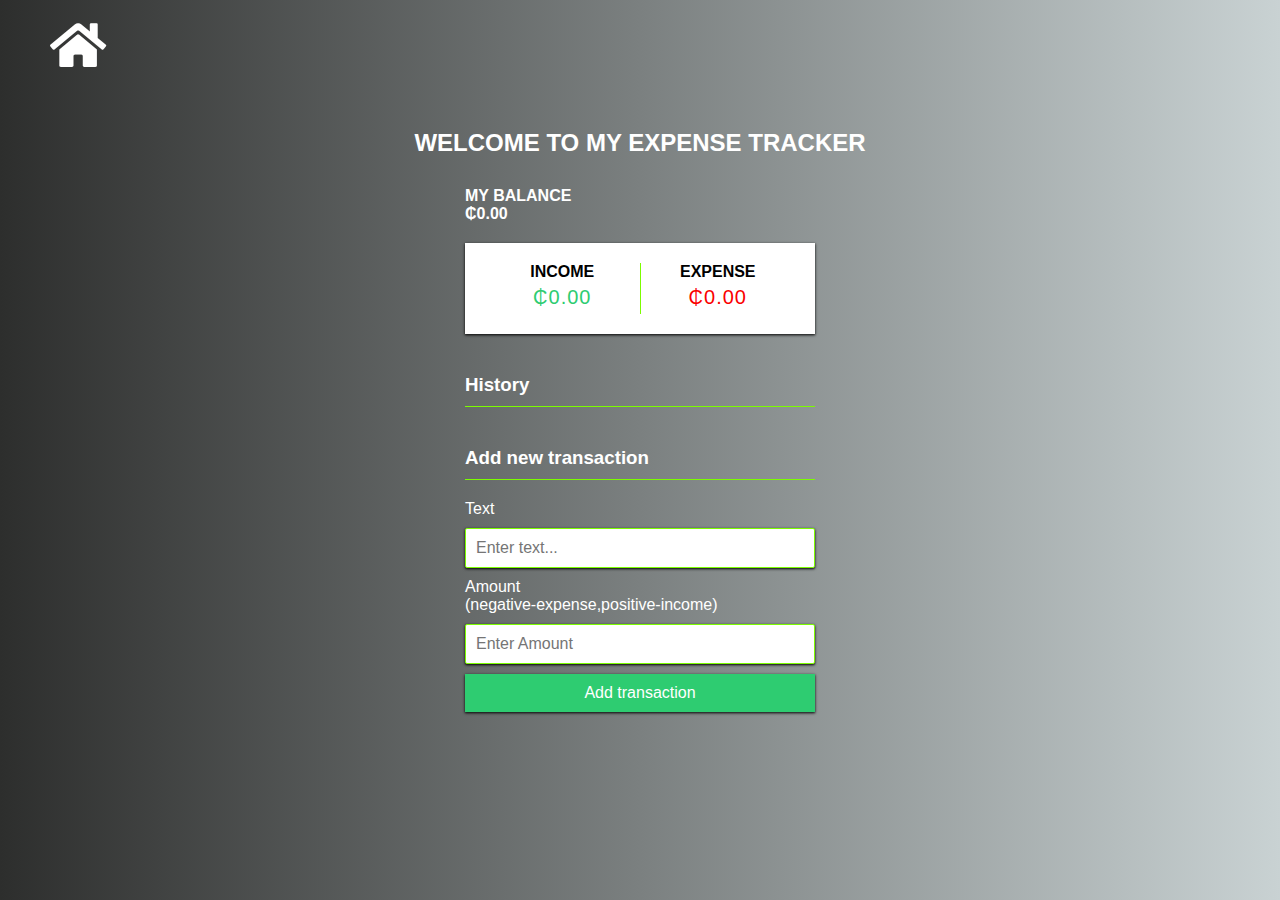
<file: expenseTracker/index.html>
<!DOCTYPE html>
<html lang="en">
  <head>
    <meta charset="UTF-8" />
    <meta name="viewport" content="width=device-width, initial-scale=1.0" />
    <link rel="stylesheet" href="../fontAwesome/all.css" />
    <link rel="stylesheet" href="../fontAwesome/all.min.css" />
    <link rel="stylesheet" href="../fontAwesome/fontawesome.css" />
    <link rel="stylesheet" href="../fontAwesome/fontawesome.min.css" />
    <link rel="stylesheet" href="./style.css" />
    <title>Expense Tracker</title>
  </head>
  <body>
    <button
      class="home"
      style="
        background-color: transparent;
        border: none;
        position: absolute;
        left: 0;
        top: 0;
        margin: 20px 50px;
      "
    >
      <a href="../projects.html"
        ><i
          class="fa fa-home"
          style="font-size: 50px; border: none; color: white;"
        ></i
      ></a>
    </button>
    <h2>WELCOME TO MY EXPENSE TRACKER</h2>
    <div class="container">
      <h4>MY BALANCE</h4>
      <h4 id="balance">₵0.00</h4>
      <div class="inc-exp-container">
        <div>
          <h4>income</h4>
          <p id="money-plus" class="money plus">+₵0.00</p>
        </div>
        <div>
          <h4>Expense</h4>
          <p id="money-minus" class="money minus">-₵0.00</p>
        </div>
      </div>
      <h3>History</h3>
      <ul id="list" class="list"></ul>

      <h3>Add new transaction</h3>
      <form action="" id="form">
        <div class="form-control">
          <label for="text">Text</label>
          <input type="text" id="text" placeholder="Enter text..." required />
        </div>

        <div class="form-control">
          <label for="Amount"
            >Amount <br />(negative-expense,positive-income)</label
          >
          <input
            type="number"
            id="amount"
            placeholder="Enter Amount"
            required
          />
        </div>

        <button class="btn">Add transaction</button>
      </form>
    </div>

    <script src="./app.js"></script>
  </body>
</html>
</file>
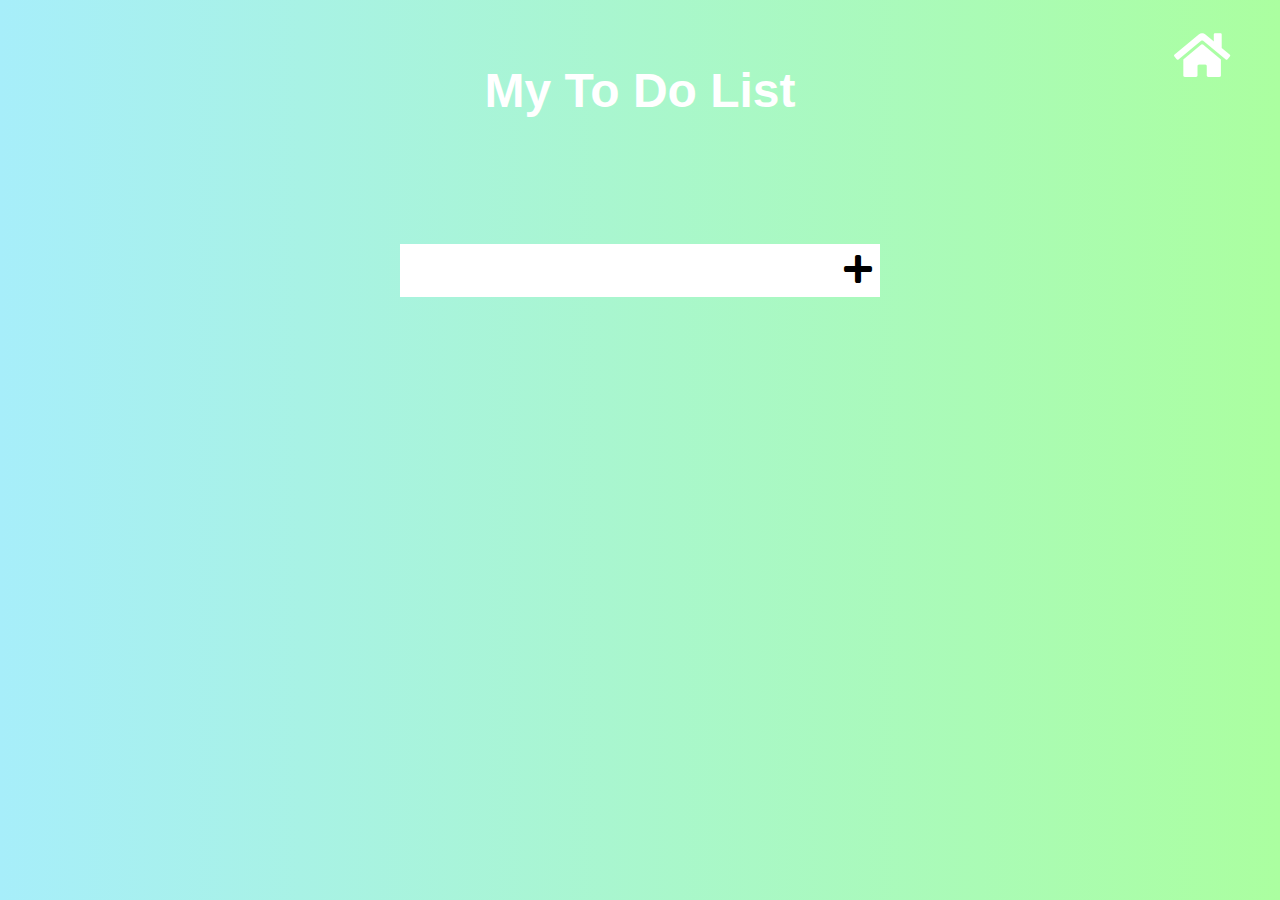
<file: JSP/Index.html>
<!DOCTYPE html>
<html lang="en">
  <head>
    <meta charset="UTF-8" />
    <meta name="viewport" content="width=device-width, initial-scale=1.0" />
    <link rel="stylesheet" href="./js1style.css" />
    <link rel="stylesheet" href="../fontAwesome/all.css" />
    <link rel="stylesheet" href="../fontAwesome/all.min.css" />
    <link rel="stylesheet" href="../fontAwesome/fontawesome.css" />
    <link rel="stylesheet" href="../fontAwesome/fontawesome.min.css" />

    <title>To Do List</title>
  </head>
  <body>
    <button class="home">
      <a href="../projects.html"><i class="fa fa-home"></i></a>
    </button>
    <header>
      <h1>My To Do List</h1>
    </header>

    <form>
      <input type="text" class="todo-input" />
      <button class="todo-button"><i class="fas fa-plus"></i></button>
    </form>

    <div class="todo-container">
      <ul class="todo-list"></ul>
    </div>
    <script src="./app.js"></script>
  </body>
</html>
</file>
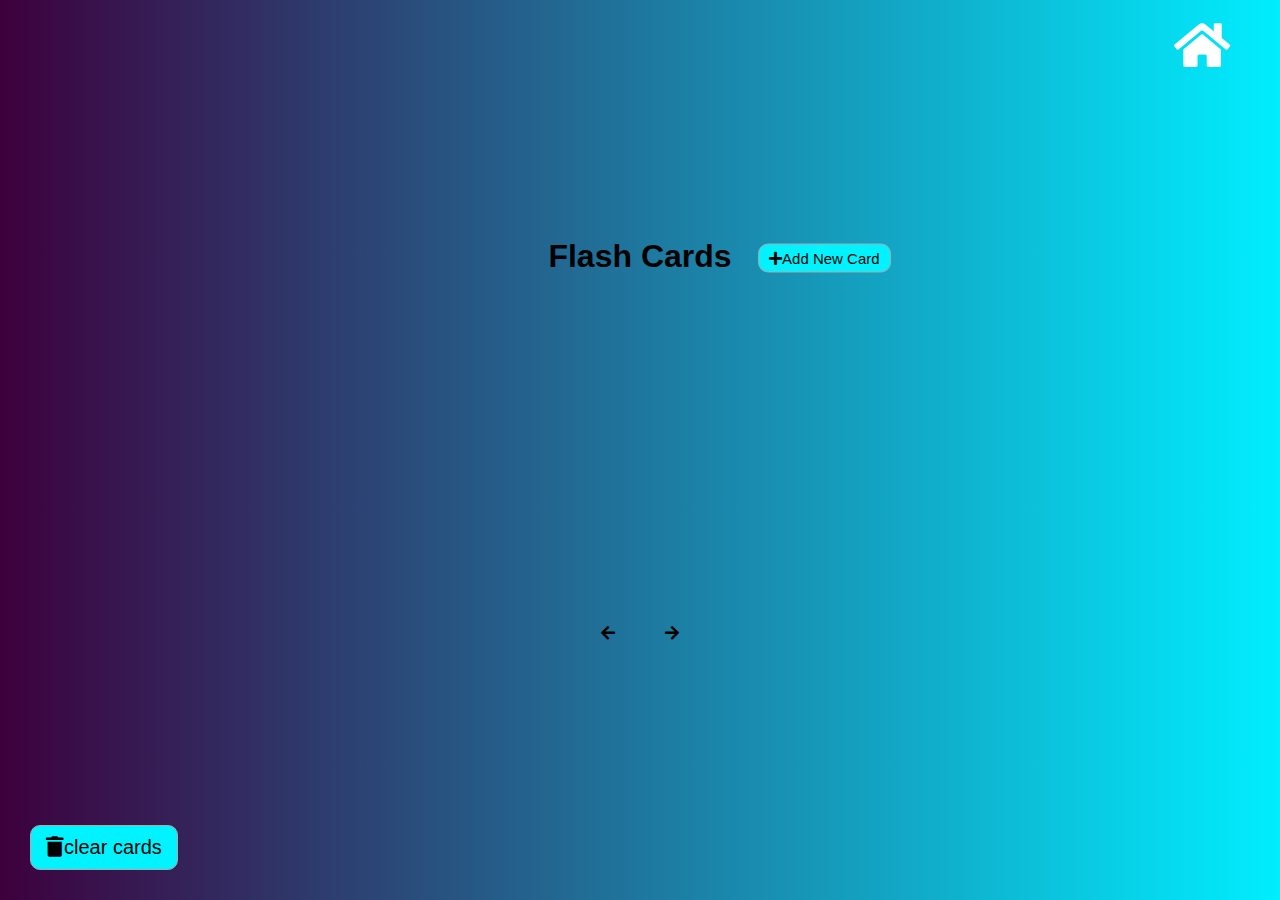
<file: JSP2/index.html>
<!DOCTYPE html>
<html lang="en">
  <head>
    <meta charset="UTF-8" />
    <meta name="viewport" content="width=device-width, initial-scale=1.0" />
    <!-- <link rel="stylesheet" href="../style.css" /> -->
    <link rel="stylesheet" href="../fontAwesome/all.css" />
    <link rel="stylesheet" href="../fontAwesome/all.min.css" />
    <link rel="stylesheet" href="../fontAwesome/fontawesome.css" />
    <link rel="stylesheet" href="../fontAwesome/fontawesome.min.css" />
    <link rel="stylesheet" href="./js2style.css" />
    <title>Flash Cards</title>
  </head>
  <body>
    <button class="home">
      <a href="../projects.html"><i class="fa fa-home"></i></a>
    </button>
    <button id="clear" class="clear btn">
      <i class="fas fa-trash"></i>clear cards
    </button>
    <h1>
      Flash Cards
      <button id="show" class="btn btn-small">
        <i class="fas fa-plus"></i>Add New Card
      </button>
    </h1>

    <div id="cards-container" class="cards"></div>

    <div class="navigation">
      <button id="prev" class="nav-button">
        <i class="fas fa-arrow-left"></i>
      </button>

      <p id="current"></p>

      <button id="next" class="nav-button">
        <i class="fas fa-arrow-right"></i>
      </button>
    </div>

    <div id="add-container" class="add-container">
      <h1>
        Add New Card
        <button id="hide" class="btn btn-small btn-ghost">
          <i class="fa fa-times"></i>
        </button>
      </h1>

      <div class="form-group">
        <label for="question">Question</label>
        <textarea id="question" placeholder="Enter a question"></textarea>
      </div>

      <div class="form-group">
        <label for="answer">Answer</label>
        <textarea id="answer" placeholder="Enter Answer"></textarea>
      </div>

      <button id="add-card" class="btn">
        <i class="fa fa-plus"></i>Add Cards
      </button>
    </div>

    <script src="./app.js"></script>
  </body>
</html>
</file>
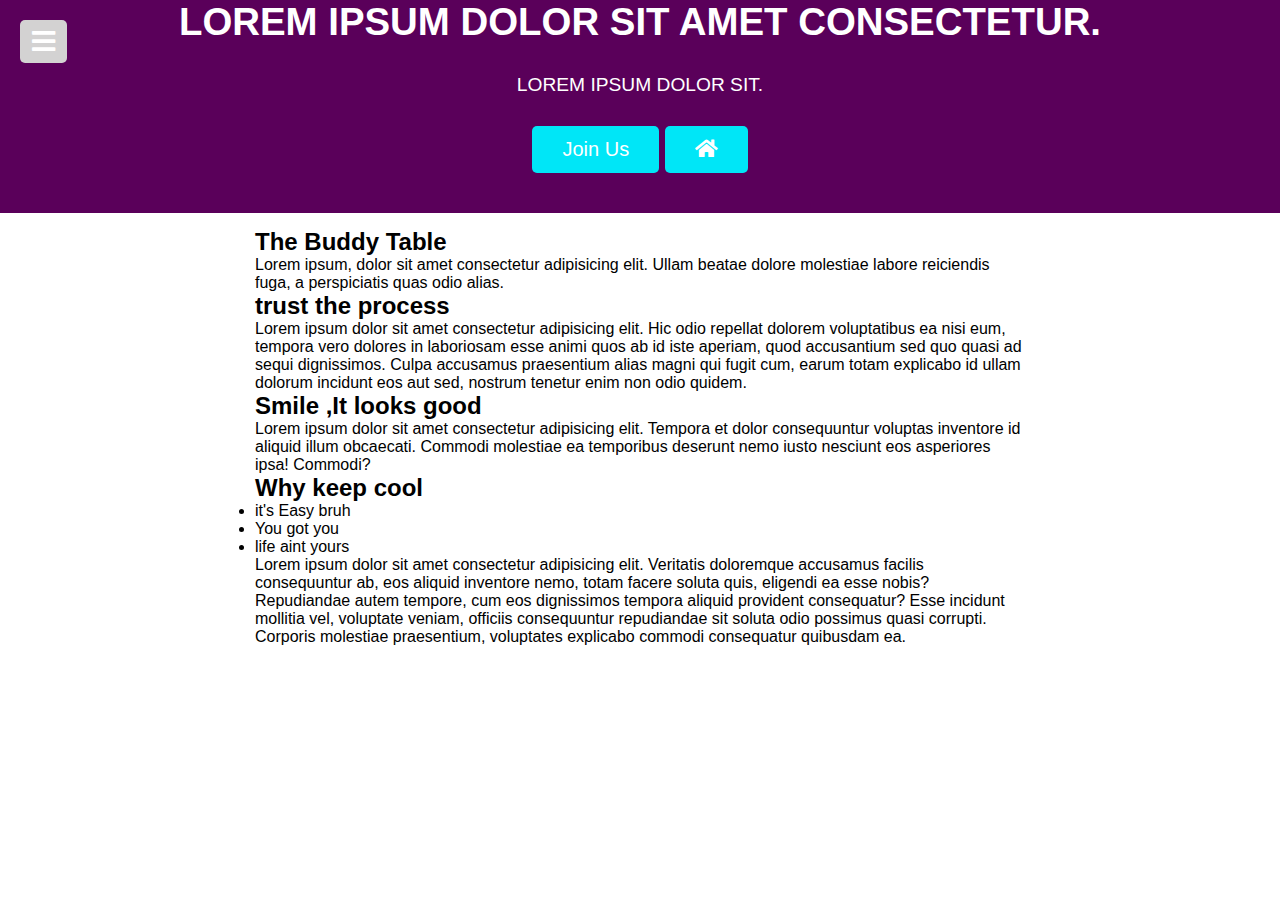
<file: landingPage/index.html>
<!DOCTYPE html>
<html lang="en">
  <head>
    <meta charset="UTF-8" />
    <meta name="viewport" content="width=device-width, initial-scale=1.0" />
    <link rel="stylesheet" href="../fontAwesome/all.css" />
    <link rel="stylesheet" href="../fontAwesome/all.min.css" />
    <link rel="stylesheet" href="../fontAwesome/fontawesome.css" />
    <link rel="stylesheet" href="../fontAwesome/fontawesome.min.css" />
    <link rel="stylesheet" href="./style.css" />
    <title>My Landing Page</title>
  </head>
  <body>
    <nav>
      <div class="logo">
        <img src="../images/card3.jpg" alt="my image here" />
      </div>

      <ul>
        <li><a href="https://web.facebook.com/cellwal.eugee">Me</a></li>
        <li><a href="https://web.facebook.com/sunu.eric">Buddies</a></li>
        <li>
          <a href="https://web.facebook.com/profile.php?id=100040785766477"
            >Fam</a
          >
        </li>
        <li><a href="https://images.app.goo.gl/3pfjRSeuKdNagYet5">Gee's</a></li>
      </ul>
    </nav>
    <header>
      <button class="toggle" id="toggle">
        <i class="fa fa-bars fa-2x"></i>
      </button>
      <h1>Lorem ipsum dolor sit amet consectetur.</h1>
      <p>LOREM IPSUM DOLOR SIT.</p>
      <button class="cta-btn" id="open">Join Us</button>
      <button class="cta-btn">
        <a href="../projects.html"><i class="fa fa-home"></i></a>
      </button>
    </header>

    <div class="container">
      <h2>The Buddy Table</h2>
      <p>
        Lorem ipsum, dolor sit amet consectetur adipisicing elit. Ullam beatae
        dolore molestiae labore reiciendis fuga, a perspiciatis quas odio alias.
      </p>

      <h2>trust the process</h2>
      <p>
        Lorem ipsum dolor sit amet consectetur adipisicing elit. Hic odio
        repellat dolorem voluptatibus ea nisi eum, tempora vero dolores in
        laboriosam esse animi quos ab id iste aperiam, quod accusantium sed quo
        quasi ad sequi dignissimos. Culpa accusamus praesentium alias magni qui
        fugit cum, earum totam explicabo id ullam dolorum incidunt eos aut sed,
        nostrum tenetur enim non odio quidem.
      </p>

      <h2>Smile ,It looks good</h2>
      <p>
        Lorem ipsum dolor sit amet consectetur adipisicing elit. Tempora et
        dolor consequuntur voluptas inventore id aliquid illum obcaecati.
        Commodi molestiae ea temporibus deserunt nemo iusto nesciunt eos
        asperiores ipsa! Commodi?
      </p>

      <h2>Why keep cool</h2>
      <ul>
        <li>it's Easy bruh</li>
        <li>You got you</li>
        <li>life aint yours</li>
      </ul>

      <p>
        Lorem ipsum dolor sit amet consectetur adipisicing elit. Veritatis
        doloremque accusamus facilis consequuntur ab, eos aliquid inventore
        nemo, totam facere soluta quis, eligendi ea esse nobis? Repudiandae
        autem tempore, cum eos dignissimos tempora aliquid provident
        consequatur? Esse incidunt mollitia vel, voluptate veniam, officiis
        consequuntur repudiandae sit soluta odio possimus quasi corrupti.
        Corporis molestiae praesentium, voluptates explicabo commodi consequatur
        quibusdam ea.
      </p>
    </div>

    <div class="modal-container" id="modal">
      <div class="modal">
        <button class="close-btn" id="close">
          <i class="fa fa-times"></i>
        </button>

        <div class="modal-header">
          <h3>sign up</h3>
        </div>

        <div class="modal-content">
          <p>Register Here<i class="fa fa-user-plus"></i></p>
          <form class="modal-form">
            <div>
              <label for="name">name</label>
              <input
                type="text"
                class="form-input"
                id="name"
                placeholder="enter your Name"
              />
            </div>

            <div>
              <label for="email">E-mail</label>
              <input
                type="email"
                class="form-input"
                id="email"
                placeholder="enter your E-mail"
              />
            </div>

            <div>
              <label for="password">Password</label>
              <input
                type="password"
                class="form-input"
                id="password"
                placeholder="enter your password"
              />
            </div>

            <div>
              <label for="password2">Confirm Password</label>
              <input
                type="password"
                class="form-input"
                id="password2"
                placeholder="confirm password"
              />
            </div>

            <input type="submit" value="submit" class="submit-btn" />
          </form>
        </div>
      </div>
    </div>
    <script src="./app.js"></script>
  </body>
</html>
</file>
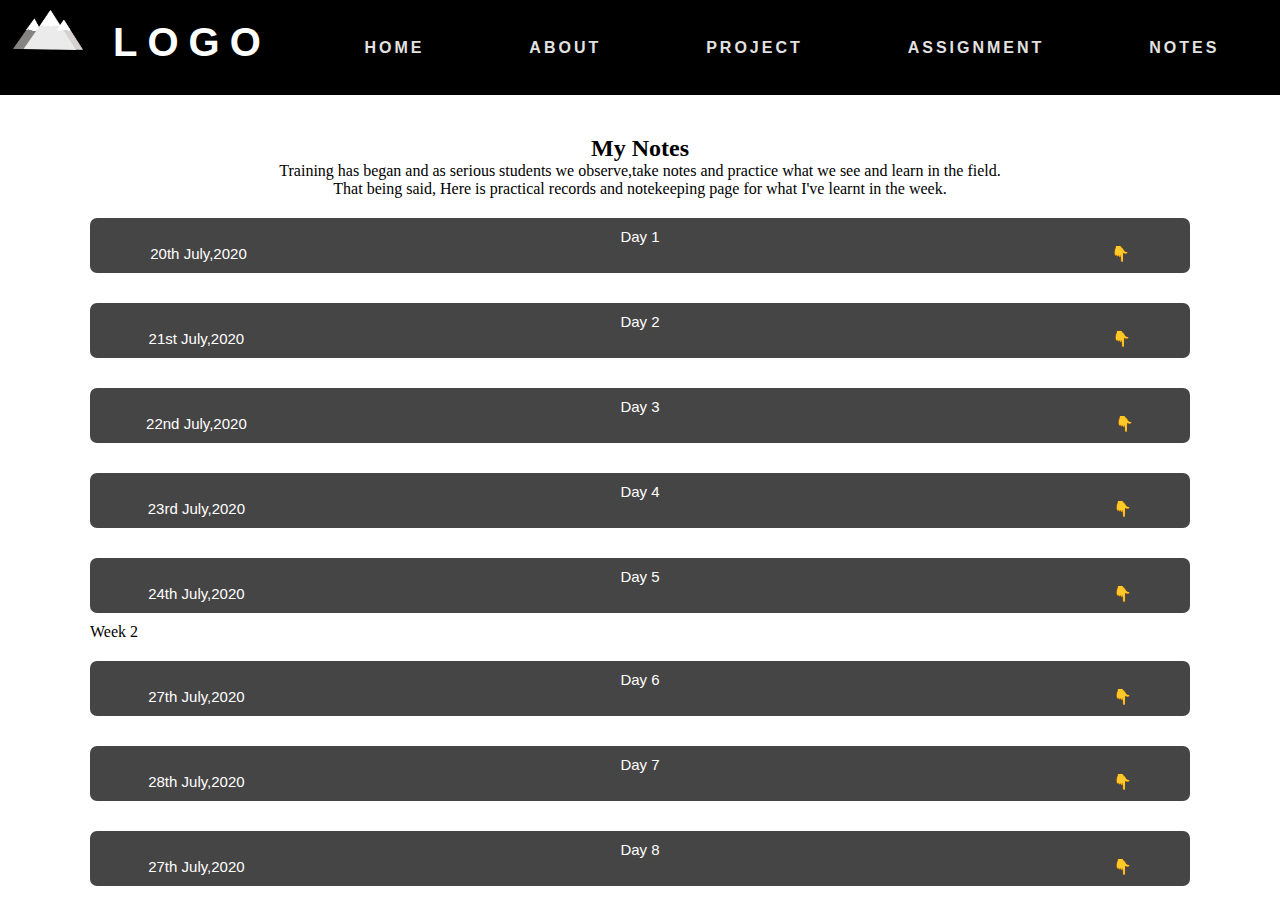
<file: notes.html>
<!DOCTYPE html>
<html lang="en">
  <head>
    <meta charset="UTF-8" />
    <meta name="viewport" content="width=device-width, initial-scale=1.0" />
    <link rel="stylesheet" href="./style.css" />
    <title>Study Notes</title>
    <!-- I used Internal CSS styling -->
    <style>
      * {
        margin: 0px;
        padding: 0px;
        box-sizing: border-box;
      }

      .all {
        margin: 40px 90px 0px 90px;
      }

      header {
        margin: 0px 20px 0px 20px;
        text-align: center;
      }
      .date {
        background-color: rgb(70, 69, 69);
        color: white;
        font-size: larger;
        cursor: pointer;
        width: 100%;
        padding: 10px;
        border-radius: 7px;
        outline: none;
        font-size: 15px;
        margin: auto;
        margin-top: 20px;
        transition: 0.4s;
        display: inline-block;
        overflow: hidden;
      }

      .date:hover {
        transform: scale(1.1);
      }

      .date:after {
        content: "\1F447";
        margin-left: 80%;
      }

      .active:after {
        content: "\1F446";
      }

      .notes {
        background-color: rgb(116, 115, 115);
        color: white;
        font-size: large;
        padding: 0px 18px;
        margin-top: 10px;
        max-height: 0px;
        transition: 0.4s;
        overflow: hidden;
        transition: max-height 0.2s ease-out;
      }

      @media screen and (max-width: 768px) {
        .all {
          margin: 20px 10px;
        }
      }

      @media screen and (max-width: 1536px) {
        .nav-links li {
          margin-left: 10px;
        }
      }
    </style>
  </head>
  <body>
    <nav>
      <div class="logo">
        <img id="nav-logo" src="./images/logo.png" alt="siteLogo" />
        <h4 id="logo-text">
          logo
        </h4>
      </div>
      <ul class="nav-links">
        <li><a href="./index.html">HOME</a></li>
        <li><a href="#">ABOUT</a></li>
        <li><a href="./projects.html">PROJECT</a></li>
        <li><a href="./assignment.html">ASSIGNMENT</a></li>
        <li><a href="./notes.html">NOTES</a></li>
      </ul>

      <div class="burger">
        <div class="line1"></div>
        <div class="line2"></div>
        <div class="line3"></div>
      </div>
    </nav>

    <div class="all">
      <header>
        <h2>My Notes</h2>
        <p>
          Training has began and as serious students we observe,take notes and
          practice what we see and learn in the field. <br />
          That being said, Here is practical records and notekeeping page for
          what I've learnt in the week.
        </p>
      </header>

      <button class="date">Day 1 <br />20th July,2020</button>
      <div class="notes">
        <p>
          Today was the main start ,we were introduced to the Web and Web
          technologies,we were also taking through some basic processes of how
          the web is rendered.
        </p>
      </div>

      <button class="date">
        Day 2 <br />
        21st July,2020
      </button>
      <div class="notes">
        <p>Designing websites requires the space or the environments and tools for development and guess what, that is what we just set-up today. We were taken through setting up of our development environments <br>
        <ul>These included
          <li>VS Code, our main text editor, which also serves as an IDE</li>
          <li>Git, the version controll system</li>
          <li>GitHub,our hosting forum</li>
          <li>Adobe XD, for mock-ups and proto-typing</li>
        </ul>
        </p>
      </div>

      <button class="date">
        Day 3 <br />
        22nd July,2020
      </button>
      <div class="notes">
        <p>
          We were taken through the functionality and usage of git and GitHub, how to upload your files straight from the IDE
          <ul>Uploading code to github
            <li>git add .</li>
            <li>git commit -m "write a message here"</li>
            <li>git push -u origin master</li>
          </ul>
        </p>
      </div>

      <button class="date">
        Day 4 <br />
        23rd July,2020
      </button>
      <div class="notes">
        <p>
          Huraay, I created and deployed my first fully functioning  HTML and CSS Today. We worked with HTML and its make-up artist , CSS today, it was real fun.CSS is used to style the elements in HTML, it could be used either Externally, internally or in-line.
        </p>
      </div>

      <button class="date">
        Day 5 <br />
        24th July,2020
      </button>
      <div class="notes">
        <p>
          Well,well,well. the week has come to an end and to sum up all we've been learning troughout, Our Trainer ,Mr. Seth has tasked and is helping us learn and cover the rest of the training using a learn by building system where we would be learning and understanding the concepts of web.dev languages by doing multiple projects and incorporating this concepts.
        </p>
      </div>

      Week 2
       <button class="date">
        Day 6 <br />
        27th July,2020
      </button>
      <div class="notes">
        <p>
          We started learning and working around Javasript "the language of the web" today, we learnt about the data-types and variables in Js. This language is used to add funtionality to the webpage such as animations,popups and modals.  
        </p>
      </div>
       <button class="date">
        Day 7 <br />
        28th July,2020
      </button>
      <div class="notes">
        <p>
          We added a navbar,a responsive navbar to our portfolio website we've been buliding based on the learn by doing structure, we incoporated Javascript into this peice, the use of Javascript to do this was quite new to us so there was a little bit of confusion here and there but as budding developers we had to learn the art of debuging and that is exactly what we did today.
          <ul>using the javascript to manipulate the DOM
            <li>Declare variables that get elements from the DOM</li>
            <li>Write your functions to enable interaction with the DOM </li>
            <li>Call the functon to activate the js script</li> 
            you can find this project here <a href="./index.html">Click here...</a>
          </ul>
        </p>
      </div>
       <button class="date">
        Day 8 <br />
        27th July,2020
      </button>
      <div class="notes">
        <p>
          Today we had a deep dive into Javascript DOM, where we created a todo application that used javasacript as its logic for working, we worked with the knowledge we had from earlier lessons which are the variable declarations,eventListeners and functions. we used all these knowledge to manipulate the DOM and finally came oout with a work app.we further styled the app using HTML
        </p>
      </div>

    </div>

    <script>
      var acc = document.getElementsByClassName("date");
      var i;

      for (i = 0; i < acc.length; i++) {
        acc[i].addEventListener("click", function () {
          this.classList.toggle("active");
          var panel = this.nextElementSibling;
          if (panel.style.maxHeight) {
            panel.style.maxHeight = null;
          } else {
            panel.style.maxHeight = panel.scrollHeight + "px";
          }
        });
      }
    </script>
    <script src="./app.js"></script>
  </body>
</html>
</file>
<file: expenseTracker/style.css>
:root {
  --box-shadow: 0 1px 3px rgba(0, 0, 0, 0.603), 0 1px 2px rgba(0, 0, 0, 0.603);
}

* {
  padding: 0;
  margin: 0;
  box-sizing: border-box;
}
body {
  background-image: linear-gradient(90deg, rgb(45, 46, 45), rgb(201, 210, 211));
  color: white;
  display: flex;
  flex-direction: column;
  align-items: center;
  justify-content: center;
  min-height: 100vh;
  margin: 0;
  font-family: "Segoe UI", Tahoma, Geneva, Verdana, sans-serif, cursive;
}

.container {
  margin: 30px auto;
  width: 350px;
}

h1 {
  letter-spacing: 1px;
  margin: 0;
}

h3 {
  border-bottom: 1px solid lawngreen;
  padding-bottom: 10px;
  margin: 40px 0 10px;
}

h4 {
  margin: 0;
  text-transform: uppercase;
}

.inc-exp-container {
  background-color: white;
  color: black;
  box-shadow: var(--box-shadow);
  padding: 20px;
  display: flex;
  justify-content: space-between;
  margin: 20px 0;
}

.inc-exp-container > div {
  flex: 1;
  text-align: center;
}

.inc-exp-container > div:first-of-type {
  border-right: 1px solid lawngreen;
}

.money {
  font-size: 20px;
  letter-spacing: 1px;
  margin: 5px 0;
}

.money.plus {
  color: #2ecc71;
}

.money.minus {
  color: rgb(250, 0, 0);
}

label {
  display: inline-block;
  margin: 10px 0;
}

input[type="text"],
input[type="number"] {
  border: 1px solid lawngreen;
  border-radius: 2px;
  display: block;
  font-size: 16px;
  padding: 10px;
  width: 100%;
  box-shadow: var(--box-shadow);
}

.btn {
  cursor: pointer;
  background-color: #2ecc71;
  box-shadow: var(--box-shadow);
  color: white;
  border: 0;
  display: block;
  font-size: 16px;
  margin: 10px 0 30px;
  padding: 10px;
  width: 100%;
}

.btn:focus,
.delete-btn:focus {
  outline: 0;
}

.list {
  list-style-type: none;
  padding: 0;
  margin-bottom: 40px;
}

.list li {
  background-color: #fff;
  box-sizing: var(--box-shadow);
  color: black;
  display: flex;
  justify-content: space-between;
  position: relative;
  padding: 16px;
  margin: 10px 0;
  border-radius: 0 5px 5px 0;
}

.list li.plus {
  border-right: 10px solid #2ecc71;
}

.list li.minus {
  border-right: 10px solid rgb(255, 0, 0);
}

.delete-btn {
  cursor: pointer;
  border: 0;
  background-color: transparent;
  font-size: 15px;
  line-height:30px;
  opacity: 0;
  transition: opacity 0.3s ease;
}

.list li:hover .delete-btn {
  opacity: 1;
}
</file>
<file: JSP/js1style.css>
* {
  margin: 0px;
  padding: 0px;
  box-sizing: border-box;
}

body {
  background-image: linear-gradient(
    90deg,
    rgb(167, 238, 250),
    rgb(171, 255, 160)
  );

  color: white;
  font-family: "Segoe UI", Tahoma, Geneva, Verdana, sans-serif;
  min-height: 100vh;
}

.home {
  background-color: transparent;
  border: none;
  position: absolute;
  right: 0;
  top: 0;
  margin: 30px 50px;
}

.fa-home {
  font-size: 50px;
  border: none;
  color: white;
}

header {
  font-size: 1.5rem;
}

header,
form {
  min-height: 20vh;
  display: flex;
  justify-content: center;
  align-items: center;
}

form input,
form button {
  padding: 0.5rem;
  border: none;
  font-size: 2rem;
  background-color: #fff;
}

form button:hover {
  background-color: aqua;
  color: #fff;
}

.todo-container {
  display: flex;
  justify-content: center;
  align-items: center;
}

.todo-list {
  min-width: 30%;
  list-style: none;
}

.todo {
  margin: 0.5vh;
  background-color: #fff;
  color: black;
  font-size: 1.5rem;
  display: flex;
  justify-content: space-between;
  align-items: center;
}

.todo li {
  flex: 1;
}

.trash-btn,
.complete-btn {
  background-color: cornflowerblue;
  color: white;
  padding: 1rem;
  border: none;
  cursor: pointer;
}
.complete-btn {
  background-color: #5cff8a;
}

.todo-item {
  padding: 0rem 0.5rem;
}

.fa-trash,
.fa-check {
  pointer-events: none;
}

.completed {
  text-decoration: line-through;
  opacity: 0.5;
}

@media screen and (max-width: 668px) {
  .home {
    position: relative;
    padding: 20px;
    margin: 0 10px;
  }
}
</file>
<file: style.css>
* {
  margin: 0px;
  padding: 0px;
  box-sizing: border-box;
}

a {
  text-decoration: none;
  color: white;
}

nav {
  display: flex;
  justify-content: space-around;
  align-items: center;
  min-height: 8vh;
  background-color: black;
  font-family: "Poppins", sans-serif;
}

.logo {
  color: rgb(226, 226, 226);
  text-transform: uppercase;
  letter-spacing: 5px;
  font-size: 20px;
  display: flex;
  margin-bottom: 30px;
}

#logo-text {
  color: white;
  letter-spacing: 10px;
  font-size: 40px;
  text-transform: uppercase;
  margin: 20px 0px 0px 20px;
}

#nav-logo {
  width: 90px;
  height: 60px;
}

.nav-links {
  display: flex;
  justify-content: space-around;
  width: 30%;
}

.nav-links li {
  list-style-type: none;
}

.nav-links a {
  color: rgb(226, 226, 226);
  text-decoration: none;
  letter-spacing: 3px;
  font-weight: bold;
  font-style: 14px;
}

.burger div {
  width: 25px;
  height: 3px;
  background-color: rgb(226, 226, 226);
  margin: 5px;
  transition: all 0.3s ease;
}

.burger {
  display: none;
  cursor: pointer;
}

/* TABLET */
@media screen and (max-width: 1536px) {
  .nav-links {
    width: 75%;
    margin-left: 10px;
  }
}

/* MOBILE */
@media screen and (max-width: 768px) {
  /* body {
    display: none;
  } */

  body {
    overflow-x: hidden;
  }

  /* WHAT SHOULD HAPPEN TO THE NAV-LINKS WHEN WE GET TO MOBILE */
  .nav-links {
    position: absolute;
    right: 0px;
    height: 90vh;
    top: 8vh;
    background-color: black;
    display: flex;
    flex-direction: column;
    align-items: center;
    width: 50%;
    transform: translateX(100%);
    transition: transform 0.5s ease-in;
  }
  /* i want the nav bar lists not to show, so that when we click on the burger icon it slowly fades in */
  .nav-links li {
    opacity: 0;
  }

  .burger {
    display: block;
  }

  .intro {
    margin-bottom: 40px;
  }

  button {
    margin-top: 50px;
  }

  .about-text-box {
    max-width: 700px;
    min-width: 100px;
  }

  .cards {
    display: flex;
    flex-direction: column;
    align-items: center;
  }

  .cards li img {
    width: 500px;
    height: 300px;
  }

  .intro img {
    display: none;
  }

  .image-box img {
    display: none;
  }

  .about-card {
    width: 200px;
    padding: 0px;
  }

  .Ast1 {
    margin: auto;
    margin: 30px 150px 30px 150px;
    background-color: black;
    color: white;
  }
}
/* add image as logo */
#nav-logo {
  /* float: left; */
  width: 70px;
  height: 40px;
  margin-right: 10px;
  margin-top: 10px;
}

.nav-active {
  transform: translateX(0%);
}

/* now what we have to do is to animate the list into the humburger menu
...so lets build an animation
*/

@keyframes navLinkFade {
  from {
    opacity: 0;
    transform: translateX(50px);
  }

  to {
    opacity: 1;
    transform: translateX(0px);
  }
}

/* this is the last code to add. After all is said and done */
.toggle .line1 {
  transform: rotate(-45deg) translate(-5px, 6px);
}

.toggle .line2 {
  opacity: 0;
}

.toggle .line3 {
  transform: rotate(45deg) translate(-5px, -6px);
}

/* this is for the main content */
.content {
  margin: 0px;
}
.intro {
  background-image: url(./images/BG.png);
  background-size: cover;
  height: 700px;
  padding: 0px 0px 0px 20px;
}

.intro img {
  width: 300px;
  height: 580px;
  position: absolute;
  left: 45%;
  padding-top: 100px;
}

.intro div {
  position: absolute;
  top: 35%;
  justify-content: space-around;
  align-items: center;
  min-height: 8vh;
}

.text {
  font-size: 50px;
  font-weight: bold;
  margin-left: 40px;
}

.hello {
  font-weight: lighter;
  font-style: italic;
}

.title {
  font-size: 35px;
  font-weight: lighter;
}

button {
  width: 150px;
  height: 55px;
  border-radius: 5px;
  border: 0px;
}

.btn-project {
  background-color: rgb(204, 204, 204);
  padding: 0%;
}

.btn-project a {
  color: black;
  font-size: 20px;
  position: relative;
}

.btn-contact {
  background-color: rgb(144, 177, 248);
  padding: 0%;
}

.btn-contact a {
  color: rgb(255, 255, 255);
  font-size: 20px;
  position: relative;
}

button:hover {
  background-color: rgb(192, 230, 240);
  /* transform: scale(1.5); */
  transition: transform 0.5s ease-in;
}

.about {
  background-color: #ededed;
  padding: 10px;
}
.about-card {
  background-color: #fff;
  padding: 20px;
  margin: 40px;
  border-radius: 10px;
  display: flex;
  min-width: 700px;
}

.image-box img {
  width: 350px;
  height: 270px;
}

.about-text-box {
  margin: 10px;
  padding: 0px 40px 0px 40px;
}
.about-text-box h3 {
  text-transform: uppercase;
}
.about-text-box h4 {
  font-weight: lighter;
}

.projects div {
  margin: 20px;
}

.projects h3 {
  text-transform: uppercase;
}
/* this is for the project cards */
.cards {
  display: flex;
  justify-content: space-around;
  align-items: center;
  margin: 10px;
  list-style: none;
}
.cards li {
  position: relative;
  overflow: hidden;
}

.cards li img {
  width: 290px;
  height: 250px;
  margin: 10px;
  transition: 2s;
}

.cards li:hover img {
  transform: scale(1.5);
}
.cards li:hover h4 {
  margin-top: 50px;
}

.cards li h4 {
  text-transform: uppercase;
}

.card-content {
  margin: 20px;
}
</file>
<file: JSP2/js2style.css>
* {
  padding: 0px;
  margin: 0px;
  box-sizing: border-box;
}

body {
  background-image: linear-gradient(90deg, rgb(61, 0, 61), rgb(0, 238, 255));
  display: flex;
  flex-direction: column;
  align-items: center;
  justify-content: center;
  height: 100vh;
  margin: 0;
  overflow: hidden;
  font-family: "Segoe UI", Tahoma, Geneva, Verdana, sans-serif;
  color: rgb(2, 2, 2);
}

.home {
  background-color: transparent;
  border: none;
  position: absolute;
  right: 0;
  top: 0;
  margin: 20px 50px;
}

.fa-home {
  font-size: 50px;
  border: none;
  color: white;
}

h1 {
  position: relative;
  margin-bottom: 30px;
}

h1 button {
  position: absolute;
  right: 0;
  transform: translate(120%, -50%);
  z-index: 2;
}

.btn {
  cursor: pointer;
  background-color: #00f3ff;
  border: 1px solid #aaa;
  border-radius: 10px;
  font-size: 20px;
  margin-top: 20px;
  padding: 10px 15px;
}

.btn-small {
  font-size: 15px;
  padding: 5px 10px;
}

.clear {
  position: absolute;
  bottom: 30px;
  left: 30px;
}

.btn-ghost {
  border: 0;
  background-color: transparent;
}

.cards {
  perspective: 1000px;
  position: relative;
  height: 300px;
  width: 500px;
  max-width: 100%;
}

.card {
  position: absolute;
  opacity: 0;
  font-size: 1.5rem;
  top: 0;
  left: 0;
  height: 100%;
  width: 100%;
  transform: translateX(50%) rotateY(-10deg);
  transition: transform 0.4s ease, opacity 0.4s ease;
}

.card.active {
  cursor: pointer;
  opacity: 1;
  z-index: 10;
  transform: translateX(0) rotateY(0deg);
}

.card.left {
  transform: translateX(-50%) rotateY(10deg);
}

.inner-card {
  box-shadow: 0 1px 10px black;
  border-radius: 4px;
  height: 100%;
  width: 100%;
  position: relative;
  transform-style: preserve-3d;
  transition: transform 0.4s ease;
}
/* found my mistake on this line ,missing white space */
.card.show-answer .inner-card {
  transform: rotateX(180deg);
}

.inner-card-front,
.inner-card-back {
  backface-visibility: hidden;
  position: absolute;
  top: 0;
  left: 0;
  display: flex;
  align-items: center;
  justify-content: center;
  width: 100%;
  height: 100%;
  background-color: white;
}

.inner-card-front {
  transform: rotateX(0deg);
  z-index: 2;
}

.inner-card-back {
  transform: rotateX(180deg);
}

.inner-card-front::after,
.inner-card-back::after {
  content: "\f021  Flip";
  font-family: "Segoe UI", Tahoma, Geneva, Verdana, sans-serif;
  position: absolute;
  top: 10px;
  right: 10px;
  font-weight: bold;
  font-size: 16px;
  color: rgb(131, 131, 131);
}

.navigation {
  border: none;
  display: flex;
  margin: 20px 0;
}

.navigation .nav-button {
  border: none;
  background-color: transparent;
  cursor: pointer;
  font-size: 16px;
}
.navigation p {
  margin: 0 25px;
}

.add-container {
  opacity: 0;
  z-index: -1;
  background-color: teal;
  border-top: 2px solid lawngreen;
  display: flex;
  flex-direction: column;
  align-items: center;
  justify-content: center;
  padding: 10px 0;
  position: absolute;
  top: 0;
  bottom: 0;
  width: 100%;
  transition: 0.3s ease;
}

.add-container.show {
  opacity: 1;
  z-index: 2;
}

.add-container h3 {
  margin: 10px 0;
}

.form-group label {
  display: block;
  margin: 20px 0 10px;
}

.form-group textarea {
  border: 1px solid gray;
  border-radius: 3px;
  font-size: 16px;
  padding: 12px;
  min-width: 500px;
  max-width: 100%;
}
</file>
<file: landingPage/style.css>
:root {
  --modal-duration: 1s;
  --primary-color: rgb(90, 0, 90);
  --secondary-color: rgb(0, 230, 247);
}

* {
  margin: 0;
  padding: 0;
  box-sizing: border-box;
}

body {
  font-family: "Segoe UI", Tahoma, Geneva, Verdana, sans-serif;
  transition: transform 0.3s ease;
}

nav {
  background-color: var(--primary-color);
  border-right: 2px solid rgb(109, 60, 109);
  position: fixed;
  top: 0;
  left: 0;
  width: 200px;
  height: 100vh;
  z-index: 100;
  /* take nav off screen with -100*/
  transform: translateX(-100%);
}
body.show-nav {
  transform: translateX(200px);
}

nav.logo {
  padding: 30px 0px;
  text-align: center;
}

img {
  width: 120px;
  height: 100px;
  border-radius: 50%;
  margin: 30px;
}

nav ul {
  padding: 0;
  list-style: none;
  margin: 0;
}

nav ul li {
  border-bottom: 2px solid red;
  padding: 20px 70px;
}

nav ul li:first-of-type {
  border-top: 2px solid red;
}

nav ul li a {
  color: white;
  text-decoration: none;
}

nav ul li:hover {
  background-color: rgb(67, 202, 255);
}

nav ul li a:hover {
  text-decoration: underline;
  background-color: white;
  color: black;
}



header {
  background-color: var(--primary-color);
  color: white;
  font-size: 120%;
  position: relative;
  padding-left: 40px 15px;
  text-align: center;
}

h1 {
  margin: 0;
  text-transform: uppercase;
}

header p {
  margin: 30px 0;
}

button,
input[type="submit"] {
  background-color: var(--secondary-color);
  border: 0;
  border-radius: 5px;
  color: white;
  cursor: pointer;
  padding: 8px 12px;
}

button:focus {
  outline: none;
}

.toggle {
  background-color: rgb(211, 210, 210);
  position: absolute;
  top: 20px;
  left: 20px;
}

.cta-btn {
  padding: 12px 30px;
  font-size: 20px;
  margin-bottom: 40px;
}

a i.fa {
  text-decoration: none;
  color: white;
  font-size: 20px;
}

.container {
  padding: 15px;
  margin: 0 auto;
  max-width: 100%;
  width: 800px;
}

.modal-container {
  background-color: rgba(12, 74, 87, 0.404);
  display: none;
  position: fixed;
  top: 0;
  bottom: 0;
  left: 0;
  right: 0;

  animation-name: modalopen;
  animation-duration: var(--modal-duration);
}

.modal-container.show-modal {
  display: block;
}

.modal {
  background-color: #fff;
  border-radius: 5px;
  box-shadow: 0 0 10px rgba(36, 34, 34, 0.541);
  position: absolute;
  overflow: hidden;
  top: 50%;
  left: 50%;
  transform: translate(-50%, -50%);
  max-width: 100%;
  width: 400px;
}

.modal-header {
  background-color: var(--primary-color);
  color: white;
  padding: 15px;
}

.modal-header h3 {
  margin: 0;
  border-bottom: 1px solid rgb(0, 255, 255);
}

.modal-content {
  padding: 20px;
}

.modal-content p {
  align-items: center;
}

.modal-form {
  margin: 15px 0;
}

.modal-form label {
  display: block;
  margin-bottom: 5px;
  text-transform: capitalize;
}

.modal-form .form-input {
  padding: 8px;
  width: 100%;
}

.close-btn {
  background: transparent;
  font-size: 25px;
  float: right;
  /* position: absolute;
  top: 0;
  left: 0; */
}

@keyframes modalopen {
  from {
    opacity: 0;
  }
  to {
    opacity: 1;
  }
}
</file>
